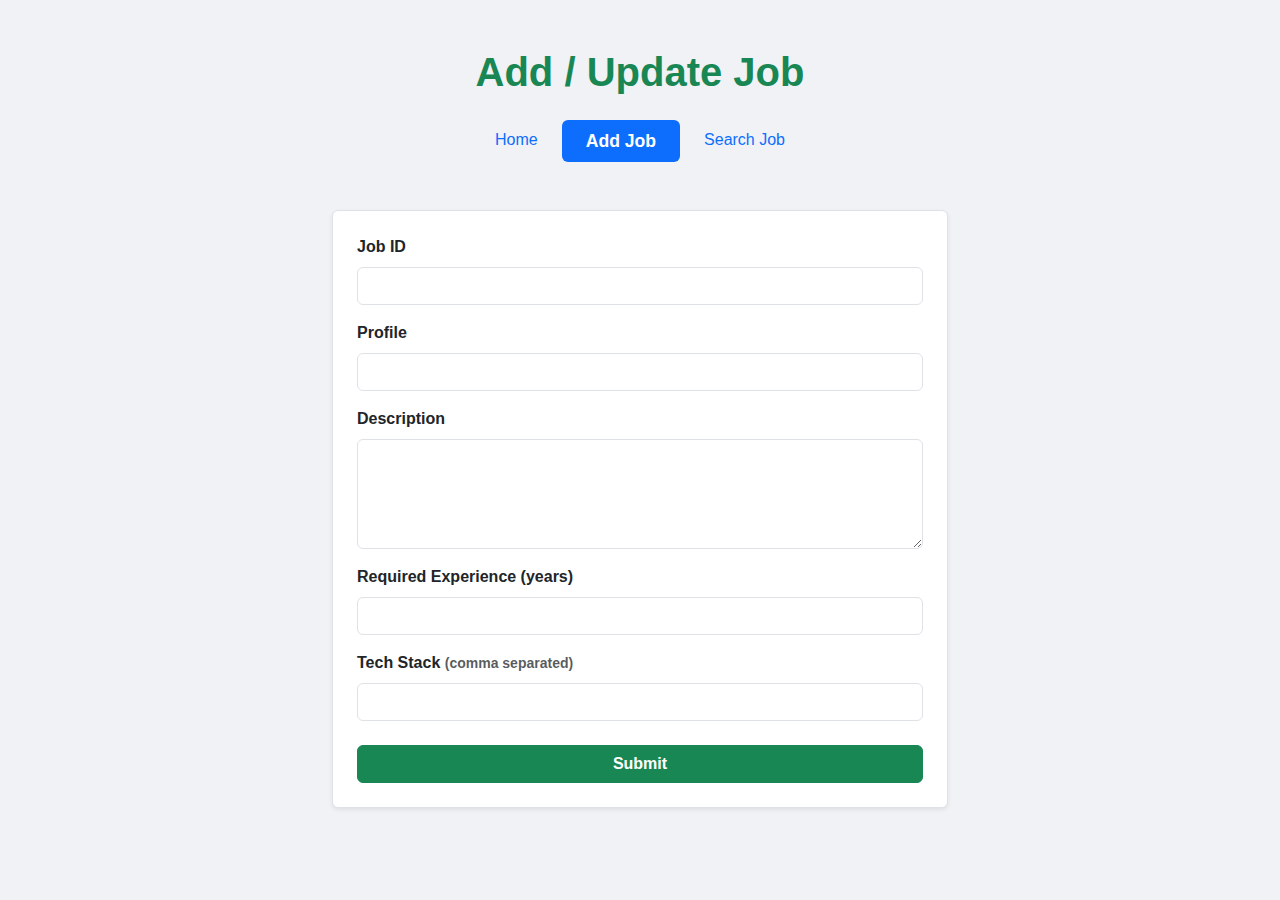
<file: JobAppRestFrontend/add.html>
<!DOCTYPE html>
<html lang="en">
<head>
  <meta charset="UTF-8" />
  <meta name="viewport" content="width=device-width, initial-scale=1" />
  <title>Add / Update Job</title>
  <link href="https://cdn.jsdelivr.net/npm/bootstrap@5.3.0/dist/css/bootstrap.min.css" rel="stylesheet" />
  <link rel="stylesheet" href="styles.css" />
</head>
<body>
  <div class="container mt-5 col-lg-6 col-md-8 col-sm-10" style="padding-bottom: 20px;">
    <h1 class="mb-4 text-center text-success">Add / Update Job</h1>
    <nav class="nav nav-pills justify-content-center mb-5">
      <a class="nav-link px-4" href="index.html">Home</a>
      <a class="nav-link active px-4" href="add.html">Add Job</a>
      <a class="nav-link px-4" href="search.html">Search Job</a>
    </nav>

    <form id="jobForm" class="shadow-sm p-4 rounded bg-white border">
      <div class="mb-3">
        <label for="postId" class="form-label fw-semibold">Job ID</label>
        <input type="number" class="form-control" id="postId" required />
      </div>
      <div class="mb-3">
        <label for="postProfile" class="form-label fw-semibold">Profile</label>
        <input type="text" class="form-control" id="postProfile" required />
      </div>
      <div class="mb-3">
        <label for="postDesc" class="form-label fw-semibold">Description</label>
        <textarea class="form-control" id="postDesc" rows="4" required></textarea>
      </div>
      <div class="mb-3">
        <label for="reqExperience" class="form-label fw-semibold">Required Experience (years)</label>
        <input type="number" class="form-control" id="reqExperience" min="0" required />
      </div>
      <div class="mb-4">
        <label for="postTechStack" class="form-label fw-semibold">Tech Stack <small class="text-muted">(comma separated)</small></label>
        <input type="text" class="form-control" id="postTechStack" required />
      </div>
      <button type="submit" class="btn btn-success w-100 fw-semibold">Submit</button>
    </form>
  </div>

  <script src="scripts/add.js"></script>
  <script src="https://cdn.jsdelivr.net/npm/bootstrap@5.3.0/dist/js/bootstrap.bundle.min.js"></script>
</body>
</html>
</file>
<file: JobAppRestFrontend/styles.css>
body {
  background-color: #f0f2f5;
  font-family: 'Segoe UI', Tahoma, Geneva, Verdana, sans-serif;
}

h1 {
  font-weight: 700;
}

.nav-link.active {
  font-weight: 600;
  font-size: 1.1rem;
}

.table thead th {
  vertical-align: middle;
}

.table td, .table th {
  vertical-align: middle;
}

.table td {
  font-size: 0.9rem;
}

.card {
  box-shadow: 0 4px 8px rgba(0,0,0,0.1);
  border-radius: 0.5rem;
  transition: transform 0.15s ease-in-out;
}

.card:hover {
  transform: translateY(-5px);
}

.card-title {
  font-weight: 600;
  color: #0d6efd;
}

.btn {
  font-weight: 600;
}

input:disabled {
  background-color: #e9ecef;
}
</file>
